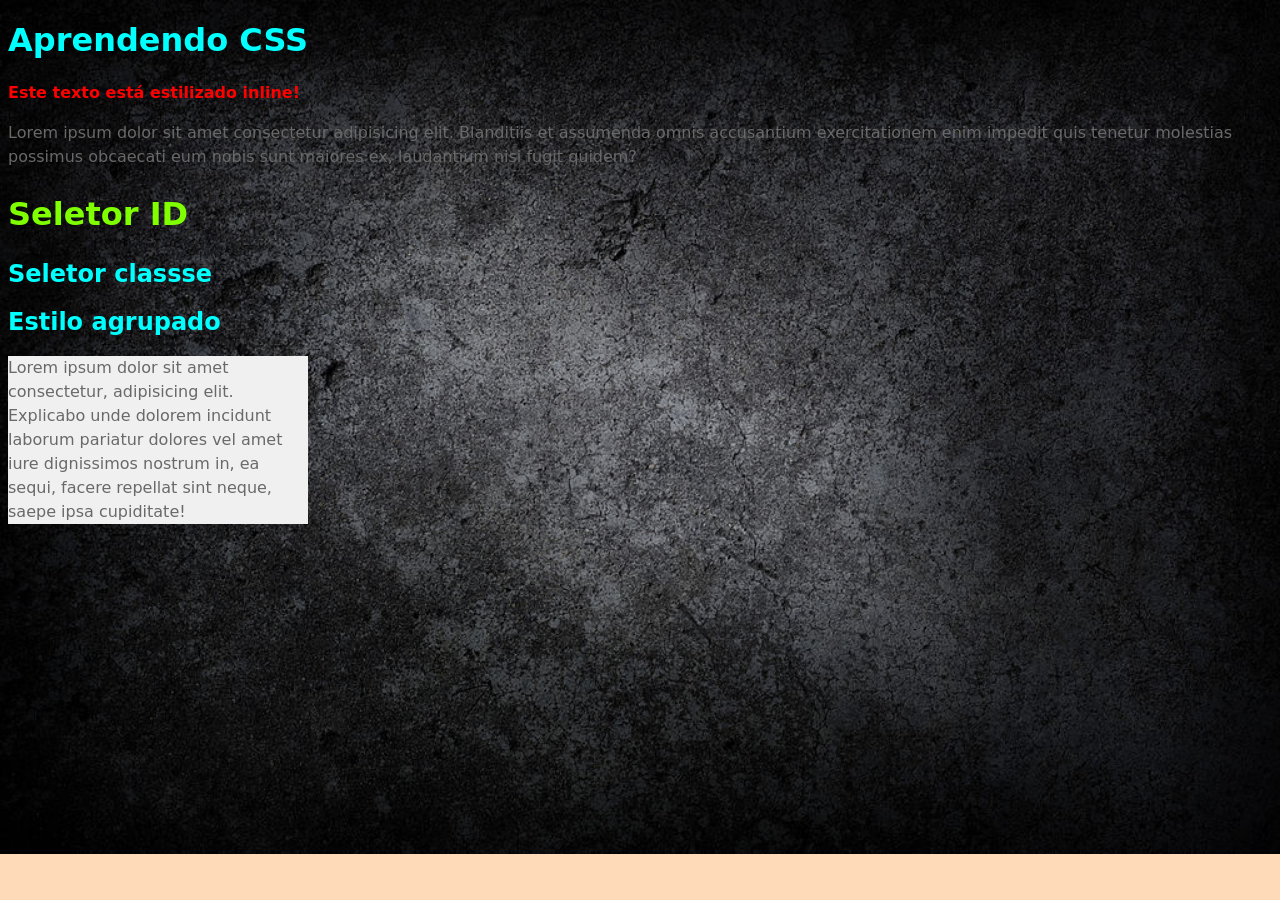
<file: css01/index.html>
<!DOCTYPE html>
<html lang="pt-BR">
<head>
    <meta charset="UTF-8">
    <meta name="viewport" content="width=device-width, initial-scale=1.0">
    <title>Trabalhando com CSS</title>
    <link rel="stylesheet" href="style.css">
</head>
<body>
    <h1>Aprendendo CSS</h1>
    <p style="color: red; font-weight: bold;">Este texto está estilizado inline!</p>
    <p>Lorem ipsum dolor sit amet consectetur adipisicing elit. 
        Blanditiis et assumenda omnis accusantium exercitationem 
        enim impedit quis tenetur molestias possimus obcaecati eum 
        nobis sunt maiores ex, laudantium nisi fugit quidem?</p>
    <h2 id="subtitulo">Seletor ID</h2>
    <h2 class="aviso">Seletor classse</h2>
    <h2>Estilo agrupado</h2>

    <div class="caixa3">
        <p>Lorem ipsum dolor sit amet consectetur, adipisicing elit. 
            Explicabo unde dolorem incidunt laborum pariatur dolores 
            vel amet iure dignissimos nostrum in, ea sequi, facere 
            repellat sint neque, saepe ipsa cupiditate!</p>
    </div>
</body>
</html>
</file>
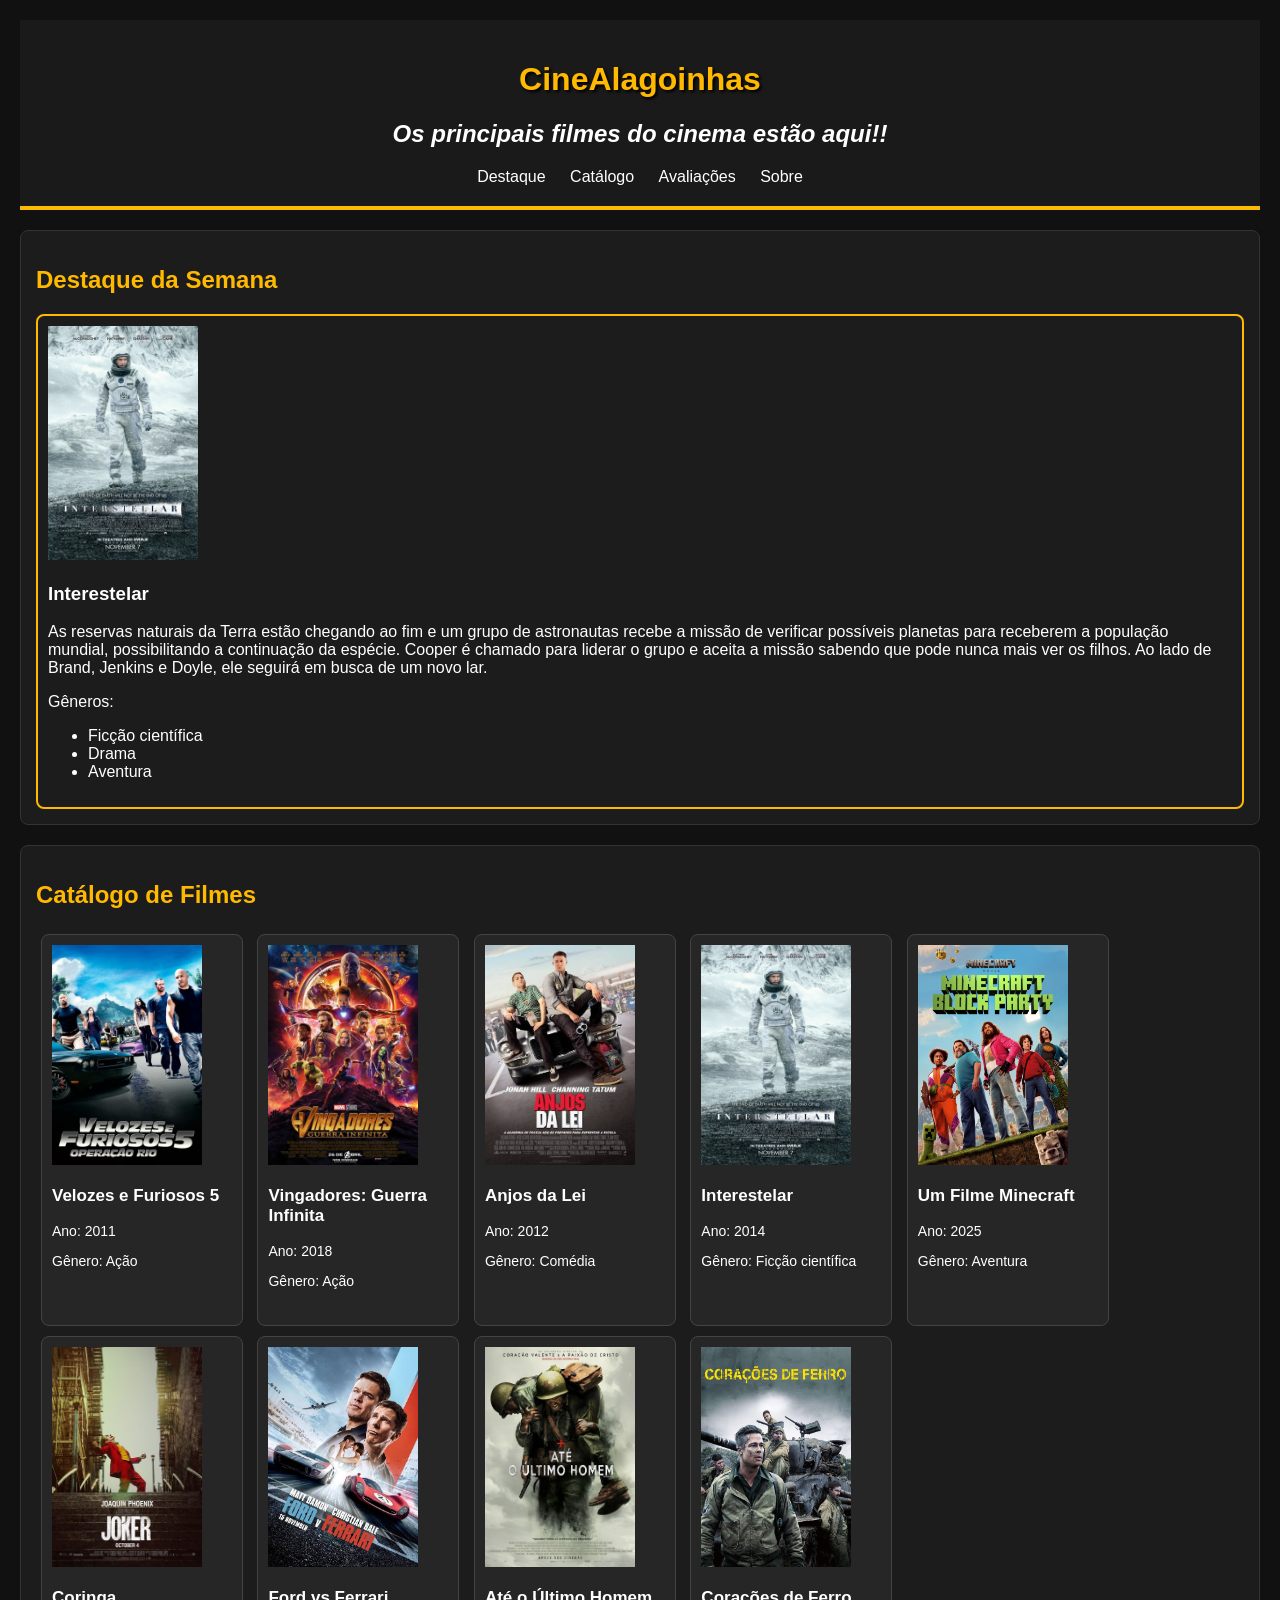
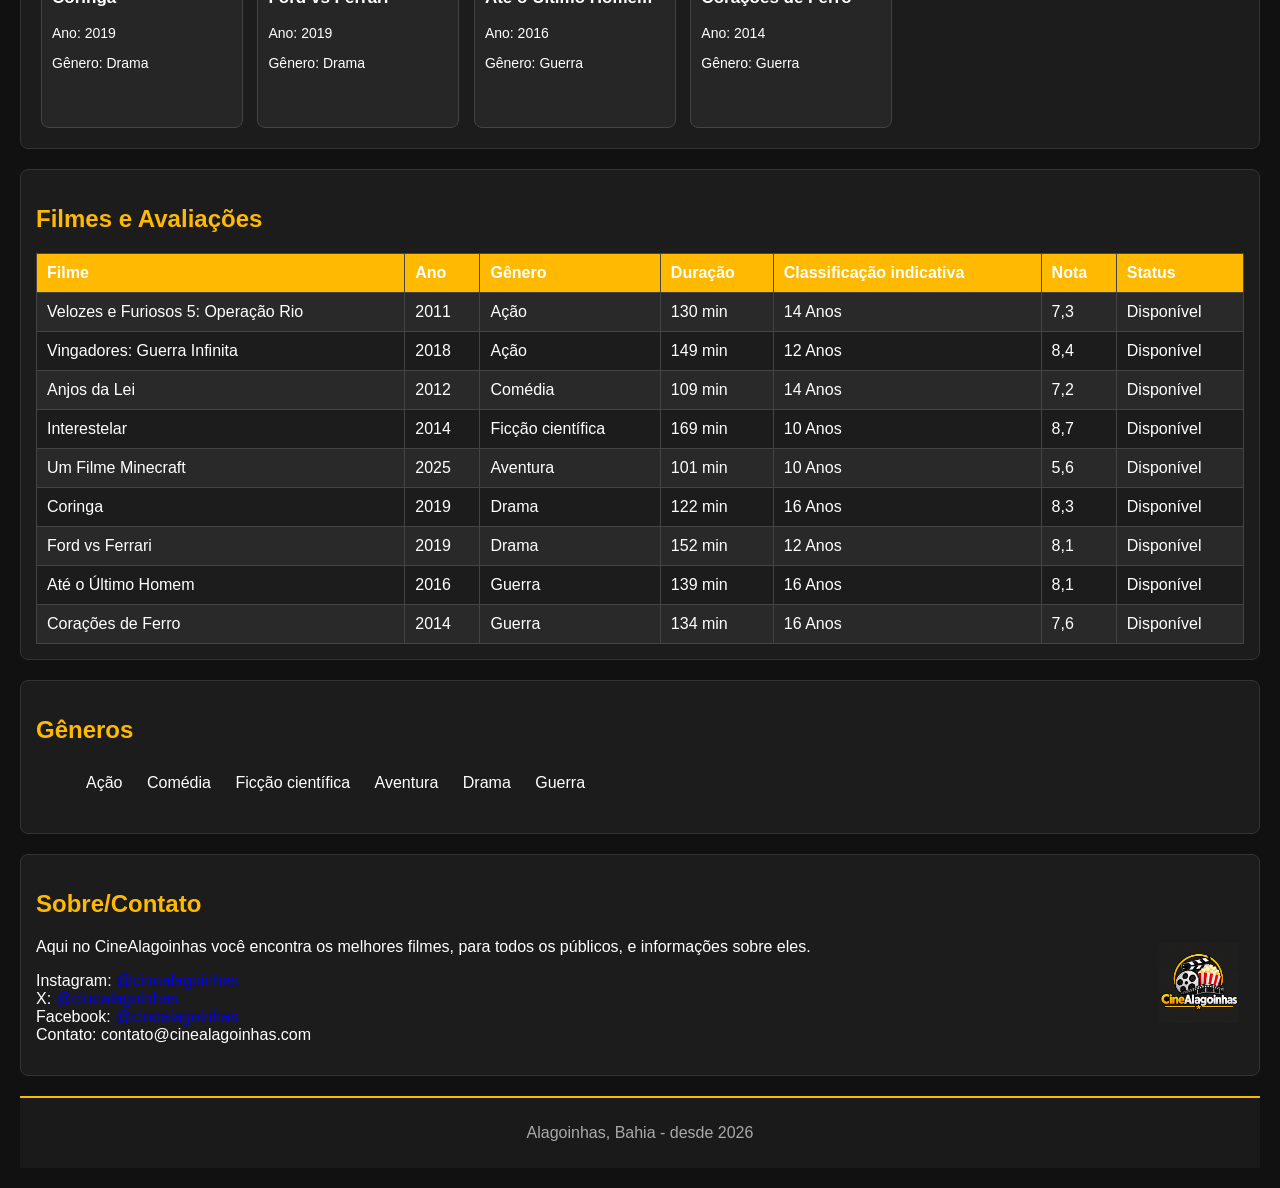
<file: CSS2/index.html>
<!DOCTYPE html>
<html lang="pt-br">
<head>
    <meta charset="UTF-8">
    <title>Cinema Alagoinhas</title>
    <link rel="stylesheet" href="style.css">
</head>
<body>
    <!-- Cabeçalho do catálogo -->
    <header id="inicio">
        <h1>CineAlagoinhas</h1>
        <h2>Os principais filmes do cinema estão aqui!!</h2>
        <!-- Menu da página -->
        <nav>
            <a href="#destaque">Destaque</a>
            <a href="#catalogo">Catálogo</a>
            <a href="#avaliacoes">Avaliações</a>
            <a href="#sobre">Sobre</a>
        </nav>
    </header>
    <!-- Filme em destaque -->
    <section id="destaque">
        <h2>Destaque da Semana</h2>
        <div class="destaque">
            <img src="assets/filme4.png" alt="Pôster de Interestelar">
            <div>
                <h3>Interestelar</h3>
                <p>As reservas naturais da Terra estão chegando ao fim e um grupo de astronautas 
                    recebe a missão de verificar possíveis planetas para receberem a população mundial, 
                    possibilitando a continuação da espécie. Cooper é chamado para liderar o grupo 
                    e aceita a missão sabendo que pode nunca mais ver os filhos. 
                    Ao lado de Brand, Jenkins e Doyle, ele seguirá em busca de um novo lar.</p>
                <p>Gêneros:</p>
                <ul>
                    <li>Ficção científica</li>
                    <li>Drama</li>
                    <li>Aventura</li>
                </ul>
            </div>
        </div>
    </section>
    <!-- Catálogo de filmes -->
    <section id="catalogo">
        <h2>Catálogo de Filmes</h2>
        <div class="filme">
            <img src="assets/filme1.jpg" alt="Pôster de Velozes e Furiosos 5">
            <h3>Velozes e Furiosos 5</h3>
            <p>Ano: 2011</p>
            <p>Gênero: Ação</p>
        </div>
        <div class="filme">
            <img src="assets/filme2.jpg" alt="Pôster de Vingadores: Guerra Infinita">
            <h3>Vingadores: Guerra Infinita</h3>
            <p>Ano: 2018</p>
            <p>Gênero: Ação</p>
        </div>
        <div class="filme">
            <img src="assets/filme3.jpg" alt="Pôster de Anjos da Lei">
            <h3>Anjos da Lei</h3>
            <p>Ano: 2012</p>
            <p>Gênero: Comédia</p>
        </div>
        <div class="filme">
            <img src="assets/filme4.png" alt="Pôster de Interestelar">
            <h3>Interestelar</h3>
            <p>Ano: 2014</p>
            <p>Gênero: Ficção científica</p>
        </div>
        <div class="filme">
            <img src="assets/filme5.jpg" alt="Pôster de Um Filme Minecraft">
            <h3>Um Filme Minecraft</h3>
            <p>Ano: 2025</p>
            <p>Gênero: Aventura</p>
        </div>
        <div class="filme">
            <img src="assets/filme6.jpg" alt="Pôster de Coringa">
            <h3>Coringa</h3>
            <p>Ano: 2019</p>
            <p>Gênero: Drama</p>
        </div>
        <div class="filme">
            <img src="assets/filme7.jpg" alt="Pôster de Ford vs Ferrari">
            <h3>Ford vs Ferrari</h3>
            <p>Ano: 2019</p>
            <p>Gênero: Drama</p>
        </div>
        <div class="filme">
            <img src="assets/filme8.jpg" alt="Pôster de Até o Último Homem">
            <h3>Até o Último Homem</h3>
            <p>Ano: 2016</p>
            <p>Gênero: Guerra</p>
        </div>
        <div class="filme">
            <img src="assets/filme9.jpg" alt="Pôster de Corações de Ferro">
            <h3>Corações de Ferro</h3>
            <p>Ano: 2014</p>
            <p>Gênero: Guerra</p>
        </div>
    </section>
    <!-- Tabela de filmes -->
    <section id="avaliacoes">
        <h2>Filmes e Avaliações</h2>
        <table>
            <tr>
                <th>Filme</th>
                <th>Ano</th>
                <th>Gênero</th>
                <th>Duração</th>
                <th>Classificação indicativa</th>
                <th>Nota</th>
                <th>Status</th>
            </tr>
            <tr>
                <td>Velozes e Furiosos 5: Operação Rio</td>
                <td>2011</td>
                <td>Ação</td>
                <td>130 min</td>
                <td>14 Anos</td>
                <td>7,3</td>
                <td>Disponível</td>
            </tr>
            <tr>
                <td>Vingadores: Guerra Infinita</td>
                <td>2018</td>
                <td>Ação</td>
                <td>149 min</td>
                <td>12 Anos</td>
                <td>8,4</td>
                <td>Disponível</td>
            </tr>
            <tr>
                <td>Anjos da Lei</td>
                <td>2012</td>
                <td>Comédia</td>
                <td>109 min</td>
                <td>14 Anos</td>
                <td>7,2</td>
                <td>Disponível</td>
            </tr>
            <tr>
                <td>Interestelar</td>
                <td>2014</td>
                <td>Ficção científica</td>
                <td>169 min</td>
                <td>10 Anos</td>
                <td>8,7</td>
                <td>Disponível</td>
            </tr>
            <tr>
                <td>Um Filme Minecraft</td>
                <td>2025</td>
                <td>Aventura</td>
                <td>101 min</td>
                <td>10 Anos</td>
                <td>5,6</td>
                <td>Disponível</td>
            </tr>
            <tr>
                <td>Coringa</td>
                <td>2019</td>
                <td>Drama</td>
                <td>122 min</td>
                <td>16 Anos</td>
                <td>8,3</td>
                <td>Disponível</td>
            </tr>
            <tr>
                <td>Ford vs Ferrari</td>
                <td>2019</td>
                <td>Drama</td>
                <td>152 min</td>
                <td>12 Anos</td>
                <td>8,1</td>
                <td>Disponível</td>
            </tr>
            <tr>
                <td>Até o Último Homem</td>
                <td>2016</td>
                <td>Guerra</td>
                <td>139 min</td>
                <td>16 Anos</td>
                <td>8,1</td>
                <td>Disponível</td>
            </tr>
            <tr>
                <td>Corações de Ferro</td>
                <td>2014</td>
                <td>Guerra</td>
                <td>134 min</td>
                <td>16 Anos</td>
                <td>7,6</td>
                <td>Disponível</td>
            </tr>
        </table>
    </section>
    <!-- Lista de gêneros -->
    <section>
        <h2>Gêneros</h2>
        <ul class="generos">
            <li>Ação</li>
            <li>Comédia</li>
            <li>Ficção científica</li>
            <li>Aventura</li>
            <li>Drama</li>
            <li>Guerra</li>
        </ul>
    </section>
    <!-- Informações sobre o catálogo -->
    <section id="sobre">
        <h2>Sobre/Contato</h2>
        <img class="logo" src="assets/logo.png" alt="Logo do CineAlagoinhas">
        <p>Aqui no CineAlagoinhas você encontra os melhores filmes, para todos os públicos, e informações sobre eles.</p>
        <p> Instagram: <a href="https://www.instagram.com/" target="_blank">@cinealagoinhas</a> <br>
            X: <a href="https://x.com/" target="_blank">@cinealagoinhas</a> <br>
            Facebook: <a href="https://www.facebook.com/" target="_blank">@cinealagoinhas</a> <br>
            Contato: contato@cinealagoinhas.com</p>
    </section>
    <!-- Rodapé -->
    <footer>
        <p>Alagoinhas, Bahia - desde 2026</p>
    </footer>
</body>
</html>
</file>
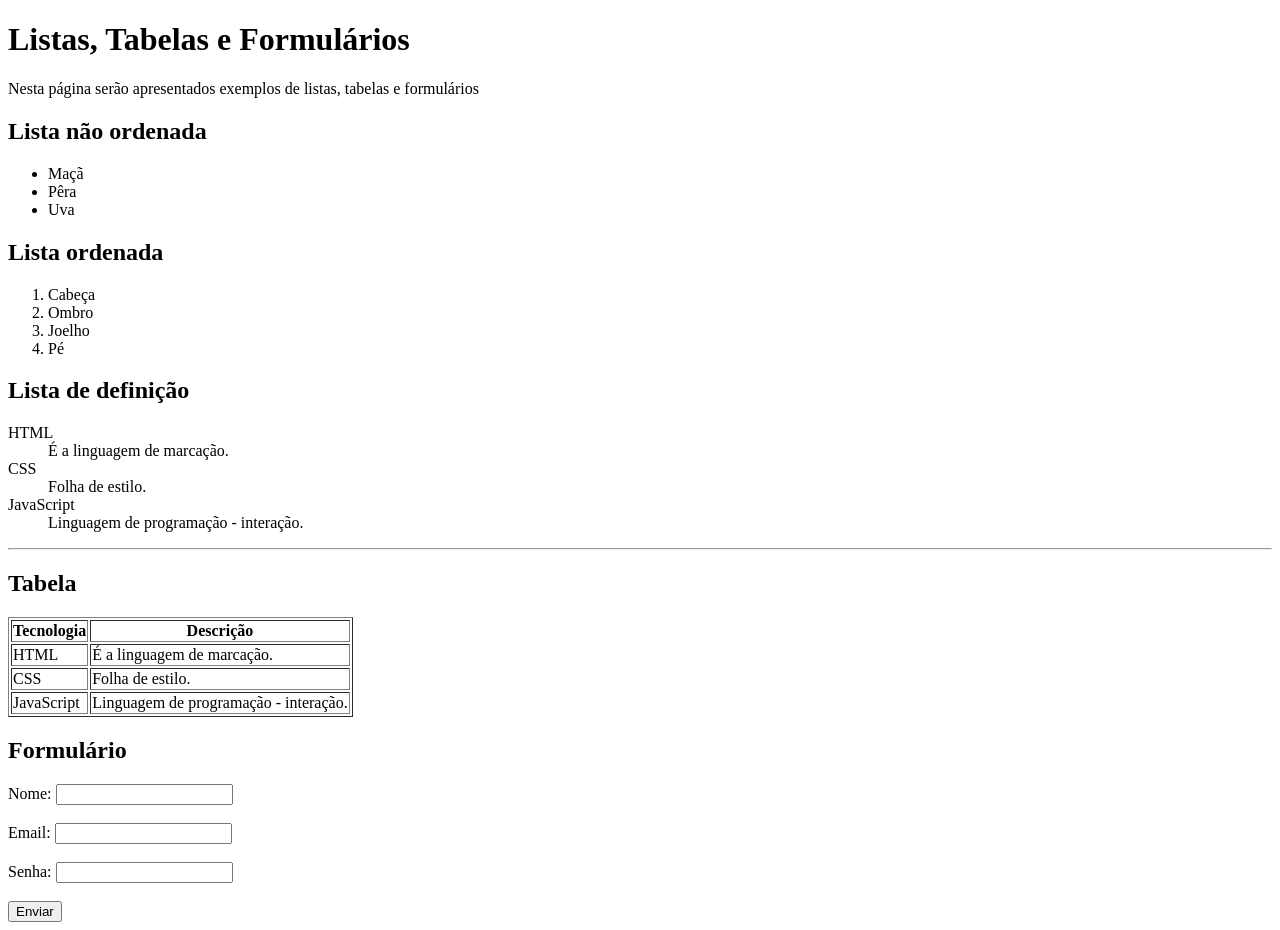
<file: html02/index.html>
<!DOCTYPE html>
<html lang="pt-BR">
<head>
    <meta charset="UTF-8">
    <meta name="viewport" content="width=device-width, initial-scale=1.0">
    <title>HTML 02  - Listas, Tabelas e Formulários</title>
</head>
<body>
    <!--Titulo superior da página-->
    <h1>Listas, Tabelas e Formulários</h1>
    <!--Parágrafo de descrição-->
    <p>Nesta página serão apresentados exemplos de listas, tabelas e formulários</p>
    <!--Seção de listas-->
    <h2>Lista não ordenada</h2>
    <ul>
        <li>Maçã</li>
        <li>Pêra</li>
        <li>Uva</li>
    </ul>
    <h2>Lista ordenada</h2>
    <ol>
       <li>Cabeça</li>
       <li>Ombro</li>
       <li>Joelho</li>
       <li>Pé</li>
    </ol>
    <h2>Lista de definição</h2>
    <dl>
        <dt>HTML</dt>
        <dd>É a linguagem de marcação.</dd>
        <dt>CSS</dt>
        <dd>Folha de estilo.</dd>
        <dt>JavaScript</dt>
        <dd>Linguagem de programação - interação.</dd>
    </dl>
    <!--Linha horizontal de separação-->
    <hr>
    <!--Seção de tabela-->
    <h2>Tabela</h2>
    <table border="1">
        <tr>
            <!--Cabeçalho da tabela-->
            <th>Tecnologia</th>
            <th>Descrição</th>
        </tr>
        <tr>
            <td>HTML</td>
            <td>É a linguagem de marcação.</td>
        </tr>
        <tr>
            <td>CSS</td>
            <td>Folha de estilo.</td>
        </tr>
        <tr>
            <td>JavaScript</td>
            <td>Linguagem de programação - interação.</td>
        </tr>
    </table>
    <!--Seção de formulário-->
    <h2>Formulário</h2>
        <form action="processa.php" method="post">
            <label for="nome">Nome:</label>
            <input type="text" id="nome" name="nome" required><br><br>
            <label for="email">Email:</label>
            <input type="email" id="email" name="email" required><br><br>
            <label for="senha">Senha:</label>
            <input type="password" id="senha" name="senha" required><br><br>
            <input type="submit" value="Enviar">
        </form>
</body>
</html>
</file>
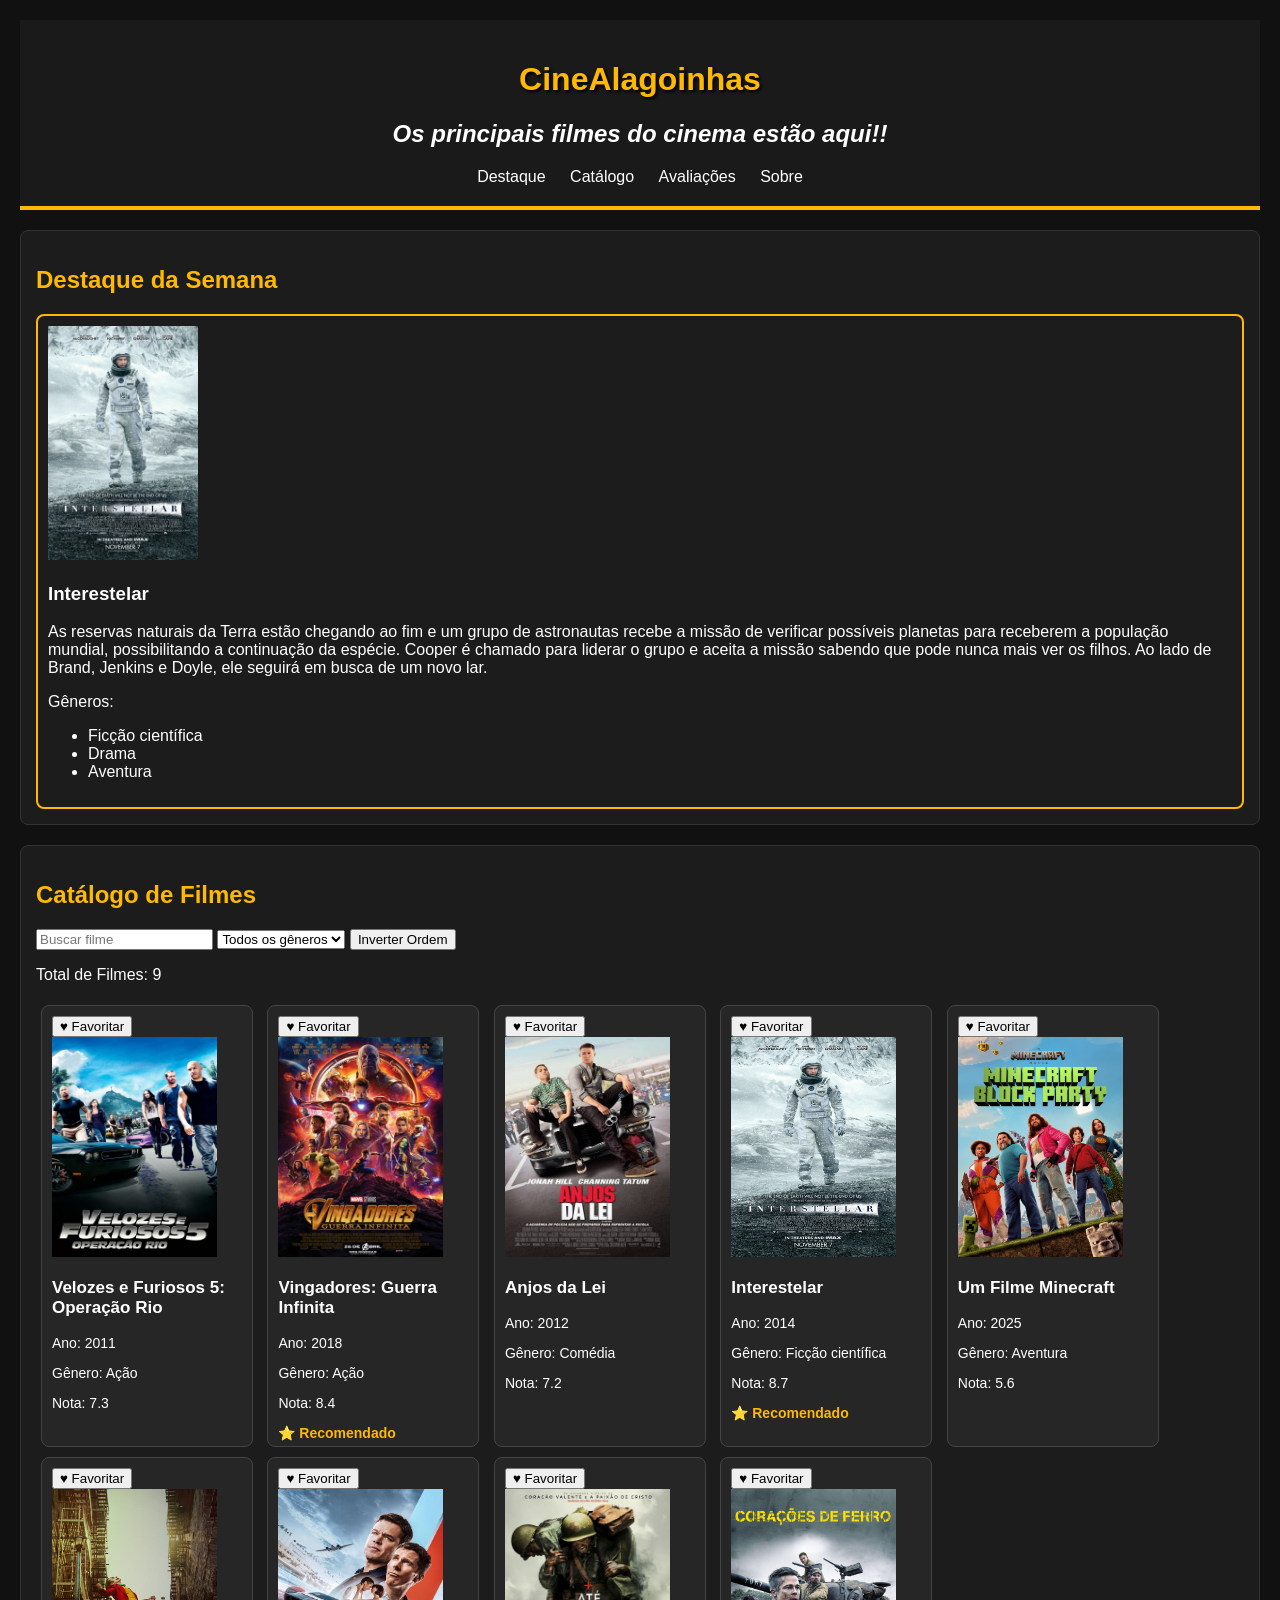
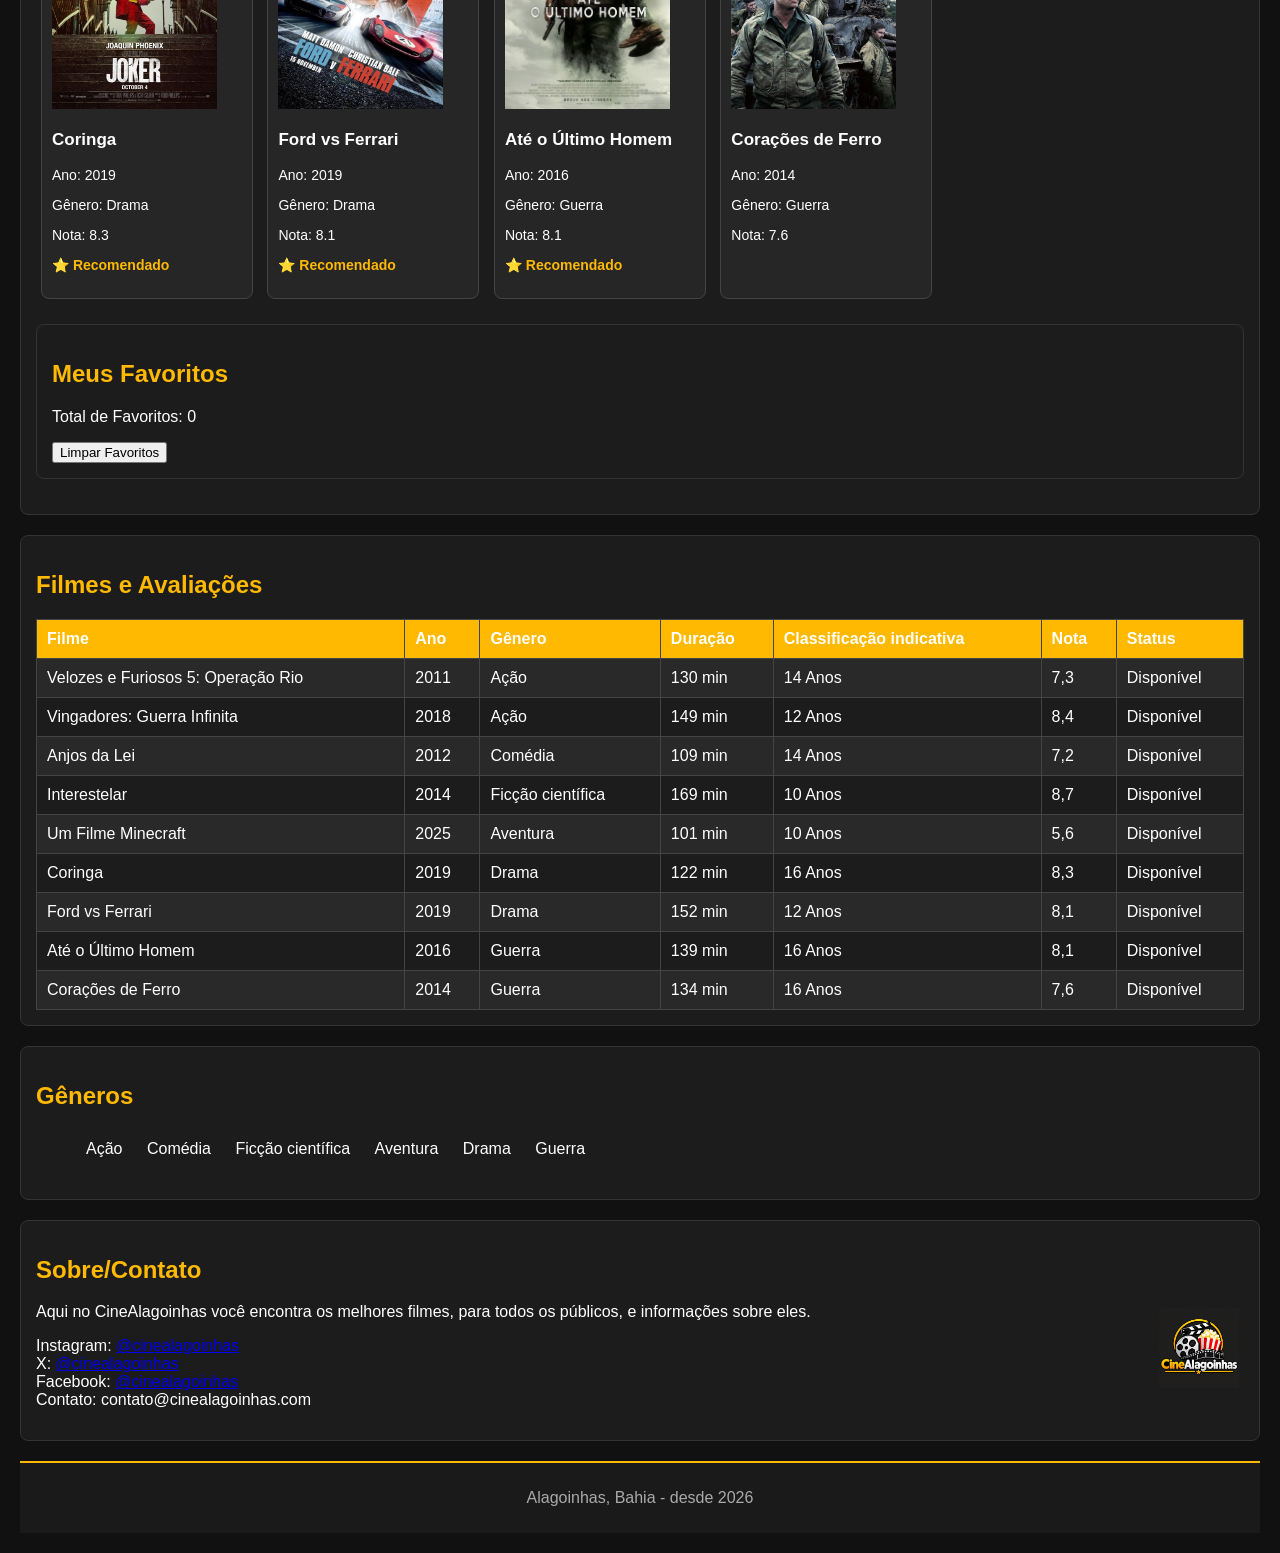
<file: JS1/index.html>
<!DOCTYPE html>
<html lang="pt-br">
<head>
    <meta charset="UTF-8">
    <title>Cinema Alagoinhas</title>
    <link rel="stylesheet" href="style.css">
</head>
<body>
    <!-- Cabeçalho do catálogo -->
    <header id="inicio">
        <h1>CineAlagoinhas</h1>
        <h2>Os principais filmes do cinema estão aqui!!</h2>
        <!-- Menu da página -->
        <nav>
            <a href="#destaque">Destaque</a>
            <a href="#catalogo">Catálogo</a>
            <a href="#avaliacoes">Avaliações</a>
            <a href="#sobre">Sobre</a>
        </nav>
    </header>
    <!-- Filme em destaque -->
    <section id="destaque">
        <h2 id="titulo-destaque">Destaque da Semana</h2>
        <div class="destaque">
            <img src="assets/filme4.png" alt="Pôster de Interestelar">
            <div>
                <h3>Interestelar</h3>
                <p>As reservas naturais da Terra estão chegando ao fim e um grupo de astronautas 
                    recebe a missão de verificar possíveis planetas para receberem a população mundial, 
                    possibilitando a continuação da espécie. Cooper é chamado para liderar o grupo 
                    e aceita a missão sabendo que pode nunca mais ver os filhos. 
                    Ao lado de Brand, Jenkins e Doyle, ele seguirá em busca de um novo lar.</p>
                <p>Gêneros:</p>
                <ul>
                    <li>Ficção científica</li>
                    <li>Drama</li>
                    <li>Aventura</li>
                </ul>
            </div>
        </div>
    </section>
    <!-- Catálogo de filmes -->
    <section id="catalogo">
        <h2 id="titulo-catalogo">Catálogo de Filmes</h2>
        <!-- Buscar Filme -->
        <input type="text" id="busca" placeholder="Buscar filme">
        <!-- Filtro por Gênero -->
        <select id="filtro-genero">
            <option value="Todos">Todos os gêneros</option>
            <option value="Ação">Ação</option>
            <option value="Comédia">Comédia</option>
            <option value="Ficção científica">Ficção científica</option>
            <option value="Aventura">Aventura</option>
            <option value="Drama">Drama</option>
            <option value="Guerra">Guerra</option>
        </select>
        <button id="btInverter">Inverter Ordem</button>
        <p>Total de Filmes: <span id="contador">0</span></p>
        <!-- Lista de filmes gerada pelo JavaScript -->
        <div id="lista-filmes"></div>
        <!-- Seção de Filme Favoritos -->
        <section id="favoritos">
            <h2>Meus Favoritos</h2>
            <p>Total de Favoritos: <span id="contador-favoritos">0</span></p>
            <ul id="lista-favoritos"></ul>
            <button id="btLimparFavoritos">Limpar Favoritos</button>
        </section>
    </section>
    <!-- Tabela de filmes -->
    <section id="avaliacoes">
        <h2>Filmes e Avaliações</h2>
        <table>
            <tr>
                <th>Filme</th>
                <th>Ano</th>
                <th>Gênero</th>
                <th>Duração</th>
                <th>Classificação indicativa</th>
                <th>Nota</th>
                <th>Status</th>
            </tr>
            <tr>
                <td>Velozes e Furiosos 5: Operação Rio</td>
                <td>2011</td>
                <td>Ação</td>
                <td>130 min</td>
                <td>14 Anos</td>
                <td>7,3</td>
                <td>Disponível</td>
            </tr>
            <tr>
                <td>Vingadores: Guerra Infinita</td>
                <td>2018</td>
                <td>Ação</td>
                <td>149 min</td>
                <td>12 Anos</td>
                <td>8,4</td>
                <td>Disponível</td>
            </tr>
            <tr>
                <td>Anjos da Lei</td>
                <td>2012</td>
                <td>Comédia</td>
                <td>109 min</td>
                <td>14 Anos</td>
                <td>7,2</td>
                <td>Disponível</td>
            </tr>
            <tr>
                <td>Interestelar</td>
                <td>2014</td>
                <td>Ficção científica</td>
                <td>169 min</td>
                <td>10 Anos</td>
                <td>8,7</td>
                <td>Disponível</td>
            </tr>
            <tr>
                <td>Um Filme Minecraft</td>
                <td>2025</td>
                <td>Aventura</td>
                <td>101 min</td>
                <td>10 Anos</td>
                <td>5,6</td>
                <td>Disponível</td>
            </tr>
            <tr>
                <td>Coringa</td>
                <td>2019</td>
                <td>Drama</td>
                <td>122 min</td>
                <td>16 Anos</td>
                <td>8,3</td>
                <td>Disponível</td>
            </tr>
            <tr>
                <td>Ford vs Ferrari</td>
                <td>2019</td>
                <td>Drama</td>
                <td>152 min</td>
                <td>12 Anos</td>
                <td>8,1</td>
                <td>Disponível</td>
            </tr>
            <tr>
                <td>Até o Último Homem</td>
                <td>2016</td>
                <td>Guerra</td>
                <td>139 min</td>
                <td>16 Anos</td>
                <td>8,1</td>
                <td>Disponível</td>
            </tr>
            <tr>
                <td>Corações de Ferro</td>
                <td>2014</td>
                <td>Guerra</td>
                <td>134 min</td>
                <td>16 Anos</td>
                <td>7,6</td>
                <td>Disponível</td>
            </tr>
        </table>
    </section>
    <!-- Lista de gêneros -->
    <section>
        <h2>Gêneros</h2>
        <ul class="generos">
            <li>Ação</li>
            <li>Comédia</li>
            <li>Ficção científica</li>
            <li>Aventura</li>
            <li>Drama</li>
            <li>Guerra</li>
        </ul>
    </section>
    <!-- Informações sobre o catálogo -->
    <section id="sobre">
        <h2>Sobre/Contato</h2>
        <img class="logo" src="assets/logo.png" alt="Logo do CineAlagoinhas">
        <p>Aqui no CineAlagoinhas você encontra os melhores filmes, para todos os públicos, e informações sobre eles.</p>
        <p> Instagram: <a href="https://www.instagram.com/" target="_blank">@cinealagoinhas</a> <br>
            X: <a href="https://x.com/" target="_blank">@cinealagoinhas</a> <br>
            Facebook: <a href="https://www.facebook.com/" target="_blank">@cinealagoinhas</a> <br>
            Contato: contato@cinealagoinhas.com</p>
    </section>
    <!-- Rodapé -->
    <footer>
        <p>Alagoinhas, Bahia - desde 2026</p>
    </footer>
    <script src="script.js"></script>
</body>
</html>
</file>
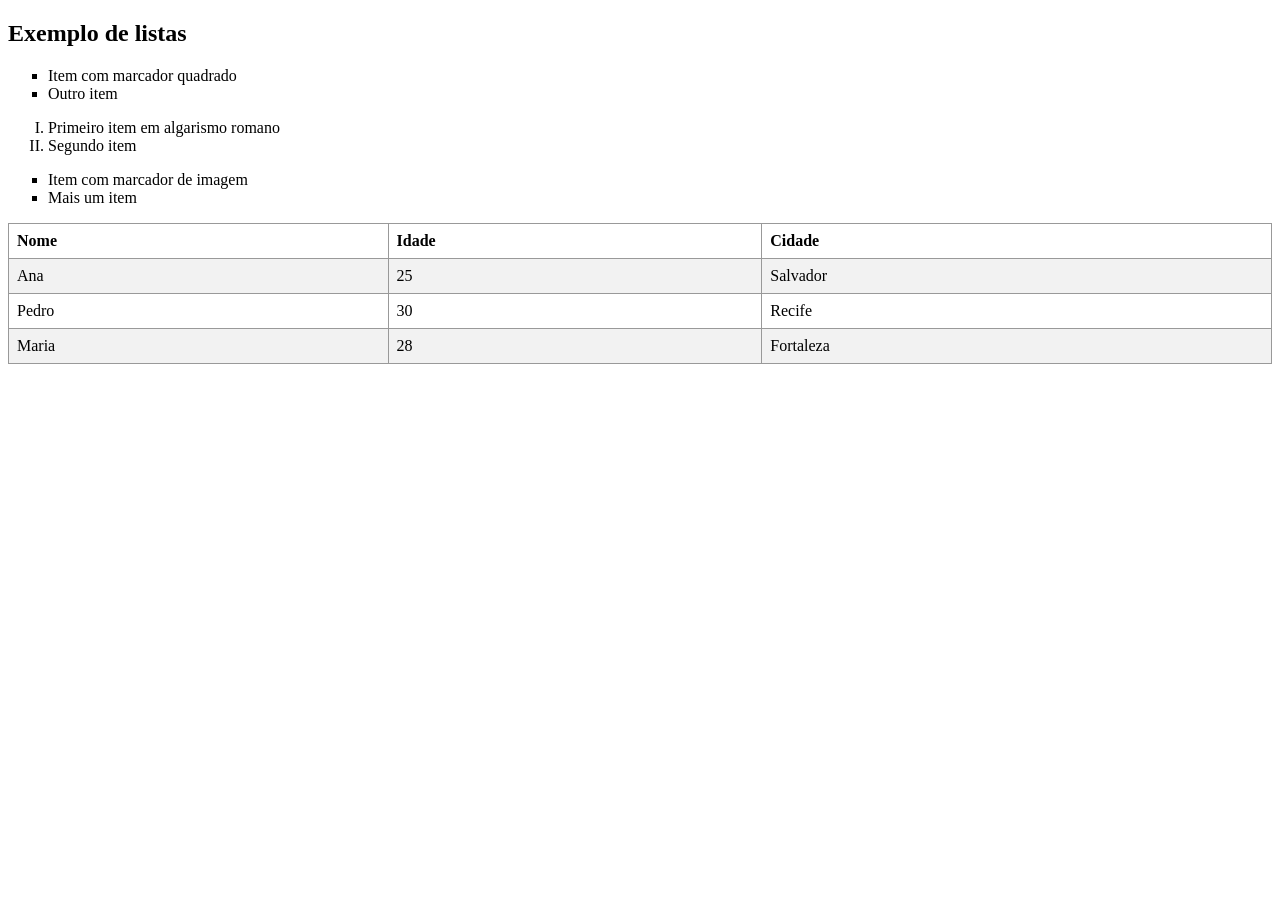
<file: CS1/css02/index.html>
<!DOCTYPE html>
<html lang="en">
<head>
    <meta charset="UTF-8">
    <meta name="viewport" content="width=device-width, initial-scale=1.0">
    <title>CSS em Lista e Tabelas</title>
    <link rel="stylesheet" href="style.css">
</head>
<body>
    <h2>Exemplo de listas</h2>
    <ul class="lista1">
        <li>Item com marcador quadrado</li>
        <li>Outro item</li>
    </ul>
    <ol class="lista2">
        <li>Primeiro item em algarismo romano</li>
        <li>Segundo item</li>
    </ol>
    <ul class="lista1">
        <li>Item com marcador de imagem</li>
        <li>Mais um item</li>
    </ul>
    <table class="tabela">
        <tr>
            <th>Nome</th>
            <th>Idade</th>
            <th>Cidade</th>
        </tr>
        <tr>
            <td>Ana</td>
            <td>25</td>
            <td>Salvador</td>
        </tr>
        <tr>
            <td>Pedro</td>
            <td>30</td>
            <td>Recife</td>
        </tr>
        <tr>
            <td>Maria</td>
            <td>28</td>
            <td>Fortaleza</td>
        </tr>
    </table>
</body>
</html>
</file>
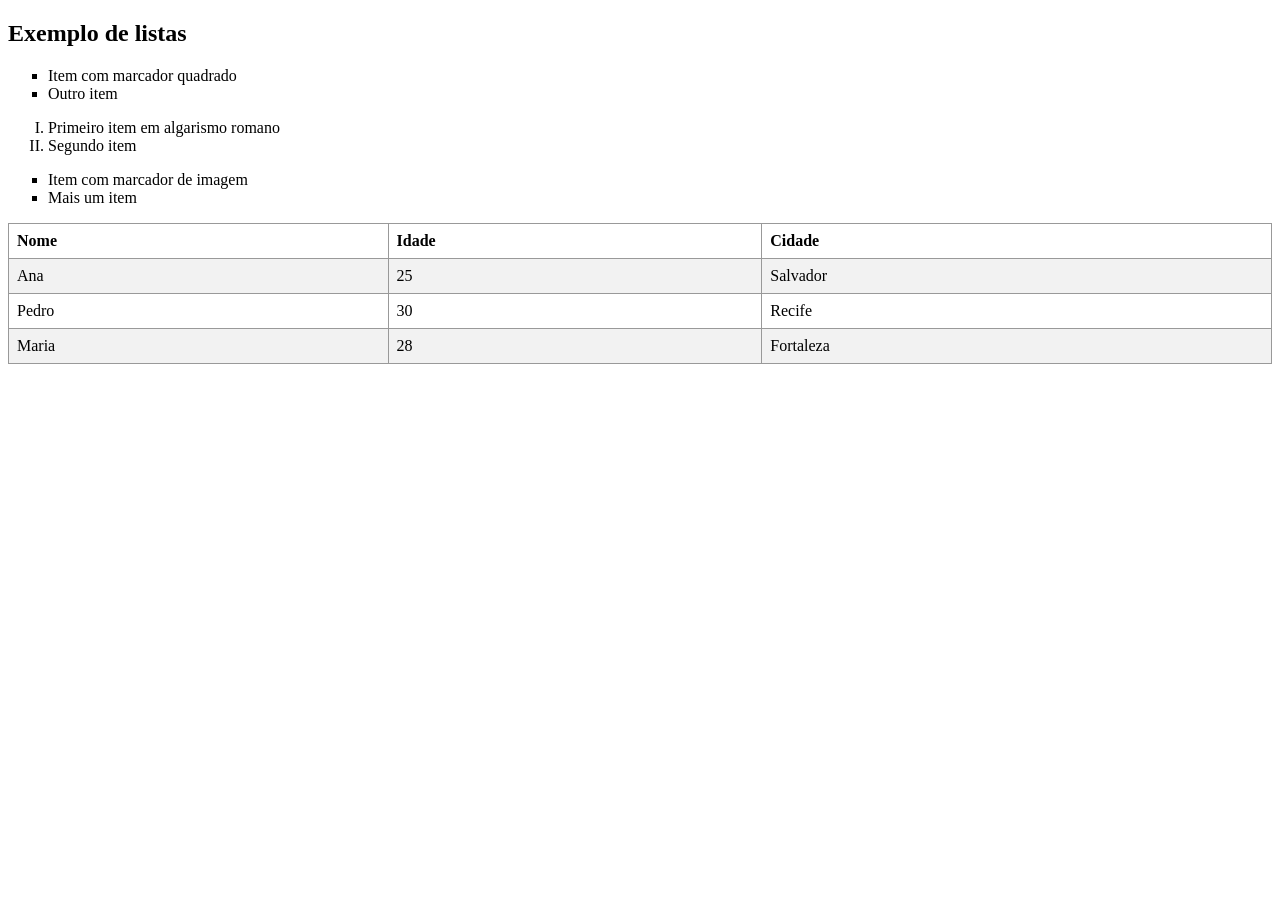
<file: CSS1/css02/index.html>
<!DOCTYPE html>
<html lang="pt-BR">
<head>
    <meta charset="UTF-8">
    <meta name="viewport" content="width=device-width, initial-scale=1.0">
    <title>CSS em Lista e Tabelas</title>
    <link rel="stylesheet" href="style.css">
</head>
<body>
    <h2>Exemplo de listas</h2>
    <ul class="lista1">
        <li>Item com marcador quadrado</li>
        <li>Outro item</li>
    </ul>
    <ol class="lista2">
        <li>Primeiro item em algarismo romano</li>
        <li>Segundo item</li>
    </ol>
    <ul class="lista1">
        <li>Item com marcador de imagem</li>
        <li>Mais um item</li>
    </ul>
    <table class="tabela">
        <tr>
            <th>Nome</th>
            <th>Idade</th>
            <th>Cidade</th>
        </tr>
        <tr>
            <td>Ana</td>
            <td>25</td>
            <td>Salvador</td>
        </tr>
        <tr>
            <td>Pedro</td>
            <td>30</td>
            <td>Recife</td>
        </tr>
        <tr>
            <td>Maria</td>
            <td>28</td>
            <td>Fortaleza</td>
        </tr>
    </table>
</body>
</html>
</file>
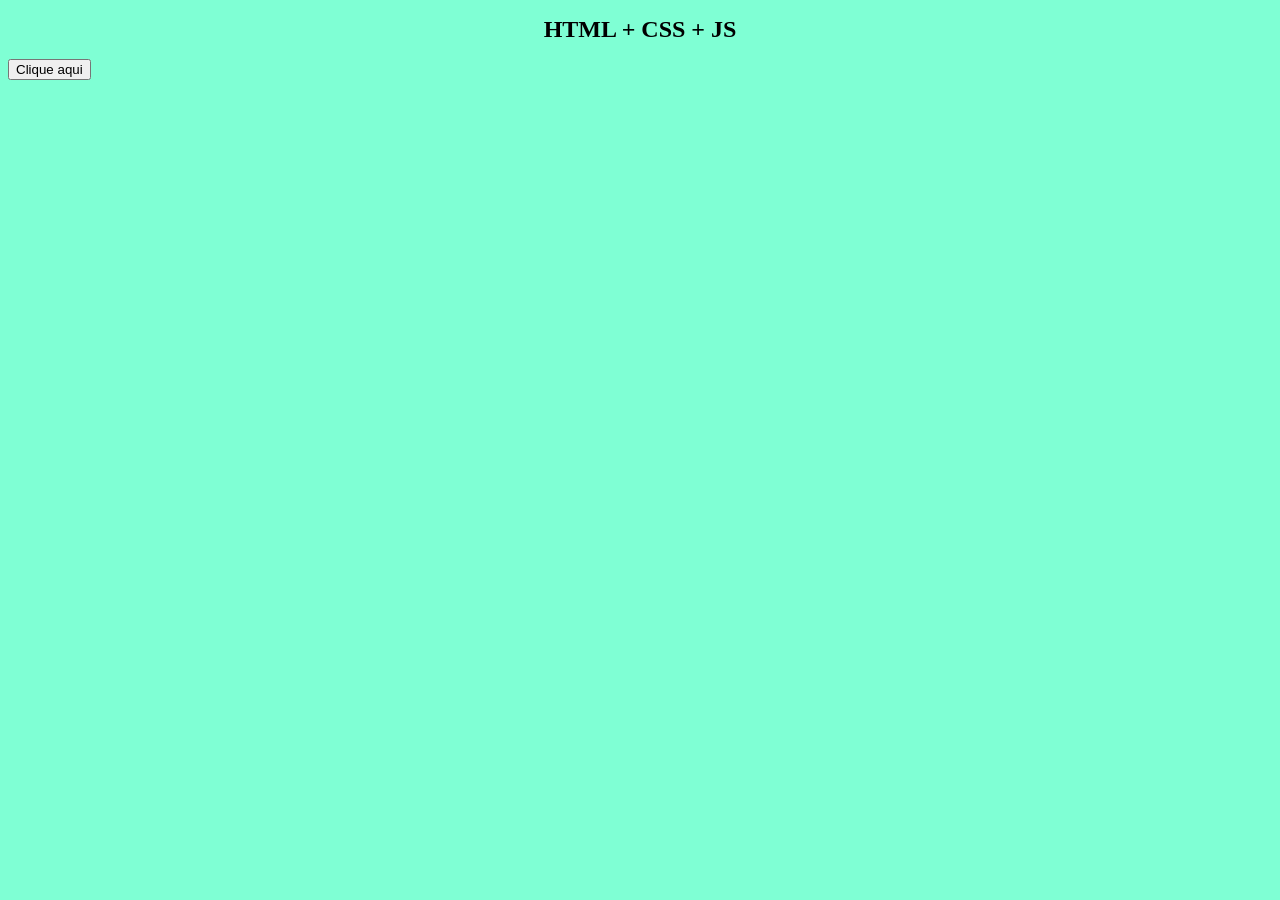
<file: aula1-JS/ex1_JS.html>
<!DOCTYPE html>
<html lang="pt-BR">
<head>
    <meta charset="UTF-8">
    <meta name="viewport" content="width=device-width, initial-scale=1.0">
    <title>Primeiro exemplo com JS</title>
    <link rel="stylesheet" href="style1.css">
</head>
<body>
    <h1>HTML + CSS + JS</h1>
    <!--Botão para exibir a mensagem-->
    <button onclick="mensagem()">Clique aqui</button>
    <!--Script externo-->
    <script src="script1.js"></script>
</body>
</html>
</file>
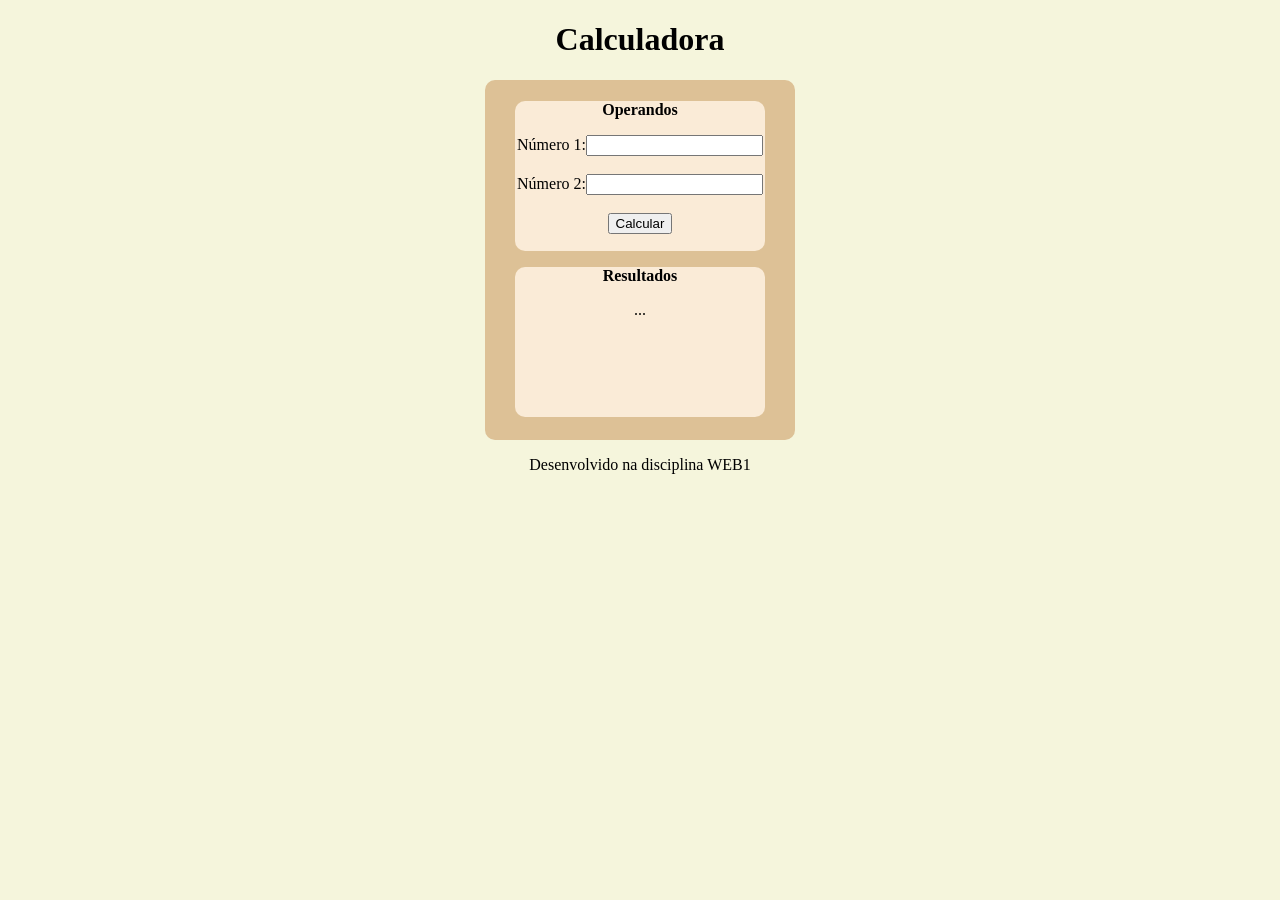
<file: aula2-JS/ex2_JS.html>
<!DOCTYPE html>
<html lang="pt-BR">
<head>
    <meta charset="UTF-8">
    <meta name="viewport" content="width=device-width, initial-scale=1.0">
    <title>Calculadora</title>
    <link rel="stylesheet" href="style2.css">
</head>
<body>
    <header>
        <h1>Calculadora</h1>
    </header>
    <section>
        <div>
            <p><strong>Operandos</strong></p>
            Número 1:<input type="number" id="num1"> <br><br>
            Número 2:<input type="number" id="num2"> <br><br>
            <button onclick="calcular()">Calcular</button>
        </div>
        <div>
            <p><strong>Resultados</strong></p>
            <p id="txtResultados">...</p>
        </div>
    </section>
    <footer>
        <p id="txtRodapé">Desenvolvido na disciplina WEB1</p>
    </footer>
    <script src="script2.js"></script>
</body>
</html>
</file>
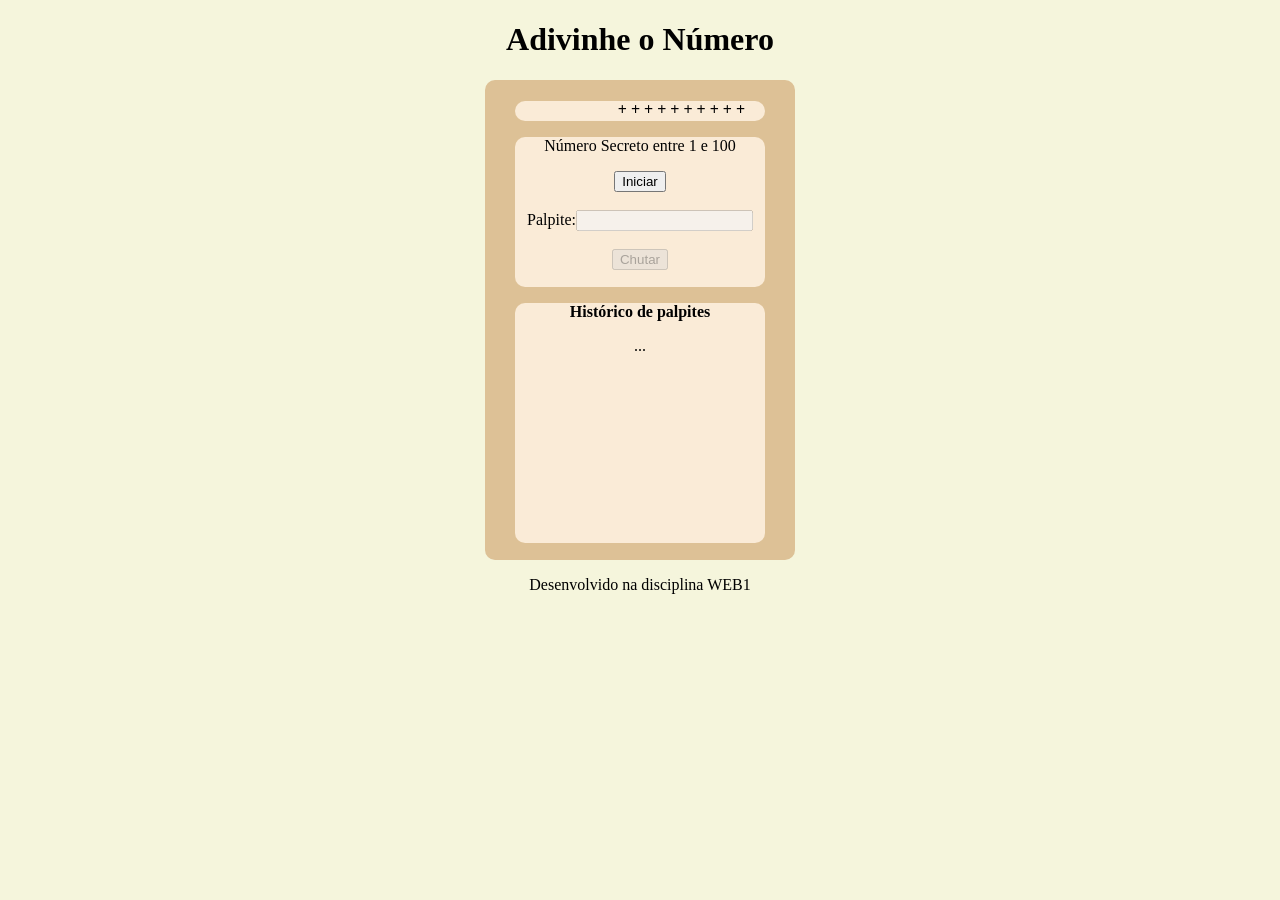
<file: aula3/4-JS/ex3_JS.html>
<!DOCTYPE html>
<html lang="pt-BR">
<head>
    <meta charset="UTF-8">
    <meta name="viewport" content="width=device-width, initial-scale=1.0">
    <title>Jogo de Adivinhar</title>
    <link rel="stylesheet" href="style3.css">
</head>
<body>
    <header>
        <h1>Adivinhe o Número</h1>
    </header>
    <section>
        <div id="status-bar">
            <p id="status">+ + + + + + + + + +</p>
        </div>
        <div id="numero">
            <p>Número Secreto entre 1 e 100</p>
            <button id="btIniciar">Iniciar</button> <br><br>
            Palpite:<input type="number" id="num1"> <br><br>
            <button id="btChutar">Chutar</button>
        </div>
        <div id="resultado">
            <p><strong>Histórico de palpites</strong></p>
            <p id="txtResultado">...</p>
        </div>
    </section>
    <footer>
        <p id="txtRodapé">Desenvolvido na disciplina WEB1</p>
    </footer>
    <script src="script3.js"></script>
</body>
</html>
</file>
<file: css01/style.css>
body {
    background-color: PeachPuff;
    background-image: url("back01.jpg");
    background-repeat: no-repeat;
    background-size: cover;
    font-family: system-ui, -apple-system, BlinkMacSystemFont,
        'Segoe UI', Roboto, Oxygen, Ubuntu, Cantarell, 'Open Sans',
        'Helvetica Neue', sans-serif;
}
h1, h2 {
    color: aqua;
}
p {
    color: dimgrey;
    line-height: 1.5;
}
#subtitulo {
    color: chartreuse;
    font-size: 2rem;
}
<!--Classes-->
.aviso {
    background: #fff3cd;
    color: blueviolet;
    padding: 8px;
    border: 1px solid #6b6962;
    border-radius: 4px;
}
.caixa3 {
    width: 300px;
    min-height: 100px;
    max-width: 90%;
    background-color: #f0f0f0;
}
</file>
<file: CSS2/style.css>
body {
    font-family: Arial, sans-serif;
    background-color: #111111;
    color: white;
    margin: 20px;
}
/* Aqui é para o Cabeçalho */
header {
    background-color: #1a1a1a;
    color: white;
    text-align: center;
    padding: 20px;
    border-bottom: 4px solid #FFB900;
}
/* Título principal */
h1 {
    color: #FFB900;
    text-shadow: 2px 2px 3px black;
}
/* Subtítulo escrito em itálico */
header h2 {
    font-style: italic;
}
/* Menu */
nav a {
    color: white;
    margin: 10px;
    text-decoration: none;
}
nav a:hover {
    color: #FFB900;
}
/* Seções */
section {
    background-color: #1c1c1c;
    margin: 20px 0;
    padding: 15px;
    border: 1px solid #333333;
    border-radius: 8px;
}
/* Títulos das seções */
section h2 {
    color: #FFB900;
}
/* Filme em destaque */
.destaque {
    border: 2px solid #FFB900;
    padding: 10px;
    border-radius: 8px;
}
.destaque img {
    width: 150px;
    margin-right: 15px;
}
/* Cards dos filmes no catálogo */
.filme {
    display: inline-block;
    vertical-align: top;
    width: 180px;
    height: 370px;
    background-color: #262626;
    border: 1px solid #444444;
    border-radius: 8px;
    padding: 10px;
    margin: 5px;
}
/* Capas dos filmes */
.filme img {
    width: 150px;
    height: 220px;
}
/* Títulos dos cards */
.filme h3 {
    color: white;
    font-size: 17px;
}
/* Informações sobre os filmes */
.filme p {
    font-size: 14px;
}
/* Tabela sobre os filmes */
table {
    width: 100%;
    border-collapse: collapse;
}
th {
    background-color: #FFB900;
    color: white;
}
th, td {
    border: 1px solid #444444;
    padding: 10px;
    text-align: left;
}
tr:nth-child(even) {
    background-color: #292929;
}
/* Lista de gêneros dos filmes */
.generos {
    list-style-type: square;
}
.generos li {
    display: inline-block;
    margin: 5px;
    padding: 5px;
}
/* Imagem à direita do texto */
.logo {
    float: right;
    width: 80px;
    margin: 5px;
}
/* Rodapé da página*/
footer {
    background-color: #1a1a1a;
    color: #aaaaaa;
    text-align: center;
    padding: 10px;
    border-top: 2px solid #FFB900;
}
</file>
<file: JS1/style.css>
body {
    font-family: Arial, sans-serif;
    background-color: #111111;
    color: white;
    margin: 20px;
}
/* Aqui é para o Cabeçalho */
header {
    background-color: #1a1a1a;
    color: white;
    text-align: center;
    padding: 20px;
    border-bottom: 4px solid #FFB900;
}
/* Título principal */
h1 {
    color: #FFB900;
    text-shadow: 2px 2px 3px black;
}
/* Subtítulo escrito em itálico */
header h2 {
    font-style: italic;
}
/* Menu */
nav a {
    color: white;
    margin: 10px;
    text-decoration: none;
}
nav a:hover {
    color: #FFB900;
}
/* Seções */
section {
    background-color: #1c1c1c;
    margin: 20px 0;
    padding: 15px;
    border: 1px solid #333333;
    border-radius: 8px;
}
/* Títulos das seções */
section h2 {
    color: #FFB900;
}
/* Filme em destaque */
.destaque {
    border: 2px solid #FFB900;
    padding: 10px;
    border-radius: 8px;
}
.destaque img {
    width: 150px;
    margin-right: 15px;
}
/* Cards dos filmes no catálogo */
.filme {
    display: inline-block;
    vertical-align: top;
    width: 190px;
    height: 420px;
    background-color: #262626;
    border: 1px solid #444444;
    border-radius: 8px;
    padding: 10px;
    margin: 5px;
}
/* Capas dos filmes */
.filme img {
    width: 165px;
    height: 220px;
}
/* Títulos dos cards */
.filme h3 {
    color: white;
    font-size: 17px;
}
/* Informações sobre os filmes */
.filme p {
    font-size: 14px;
}
/* Filme recomendado */
.filme .recomendado {
    color: #FFB900;
    font-weight: bold;
}
/* Tabela sobre os filmes */
table {
    width: 100%;
    border-collapse: collapse;
}
th {
    background-color: #FFB900;
    color: white;
}
th, td {
    border: 1px solid #444444;
    padding: 10px;
    text-align: left;
}
tr:nth-child(even) {
    background-color: #292929;
}
/* Lista de gêneros dos filmes */
.generos {
    list-style-type: square;
}
.generos li {
    display: inline-block;
    margin: 5px;
    padding: 5px;
}
/* Imagem à direita do texto */
.logo {
    float: right;
    width: 80px;
    margin: 5px;
}
/* Rodapé da página*/
footer {
    background-color: #1a1a1a;
    color: #aaaaaa;
    text-align: center;
    padding: 10px;
    border-top: 2px solid #FFB900;
}
</file>
<file: CS1/css02/style.css>
.lista1 {
    list-style-type: square;
}
.lista2 {
    list-style-type: upper-roman;
}
.lista3 {
    list-style-image: url(icone.png);
}
.tabela {
    border-collapse: collapse;
    width: 100%;
}
.tabela th, .tabela td {
    border: 1px solid #999;
    padding: 8px;
    text-align: left;
}
.tabela tr:nth-child(even) {
    background-color: #f2f2f2;
}
</file>
<file: CSS1/css02/style.css>
.lista1 {
    list-style-type: square;
}
.lista2 {
    list-style-type: upper-roman;
}
.lista3 {
    list-style-image: url(icone.png);
}
.tabela {
    border-collapse: collapse;
    width: 100%;
}
.tabela th, .tabela td {
    border: 1px solid #999;
    padding: 8px;
    text-align: left;
}
.tabela tr:nth-child(even) {
    background-color: #f2f2f2;
}
</file>
<file: aula1-JS/style1.css>
body {
    background-color: aquamarine;
}
h1 {
    font-size: 24px;
    text-align: center;
}
</file>
<file: aula2-JS/style2.css>
body {
    background-color: beige;
}
h1 {
    text-align: center;
}
section {
    background-color: rgb(221, 193, 150);
    width: 300px;
    height: 350px;
    padding: 5px;
    margin: auto;
    border-radius: 10px;
}
div {
    background-color: antiquewhite;
    text-align: center;
    border-radius: 10px;
    height: 150px;
    width: 250px;
    margin: auto;
}
p#txtRodapé {
    text-align: center;
}
p#txtResutados {
    text-align: left;
    padding-left: 15px;
}
</file>
<file: aula3/4-JS/style3.css>
body {
    background-color: beige;
}
h1 {
    text-align: center;
}
section {
    background-color: rgb(221, 193, 150);
    width: 300px;
    height: 470px;
    padding: 5px;
    margin: auto;
    border-radius: 10px;
}
div#status-bar {
    background-color: antiquewhite;
    text-align: right;
    border-radius: 10px;
    height: 20px;
    width: 250px;
    margin: auto;
}
div#numero {
    background-color: antiquewhite;
    text-align: center;
    border-radius: 10px;
    height: 150px;
    width: 250px;
    margin: auto;
}
div#resultado {
    background-color: antiquewhite;
    text-align: center;
    border-radius: 10px;
    height: 240px;
    width: 250px;
    margin: auto;
}
p#status {
    padding-right: 20px;
    font-weight: bold;
}
p#txtRodapé {
    text-align: center;
}
p#txtResutados {
    text-align: left;
    padding-left: 15px;
}
</file>
